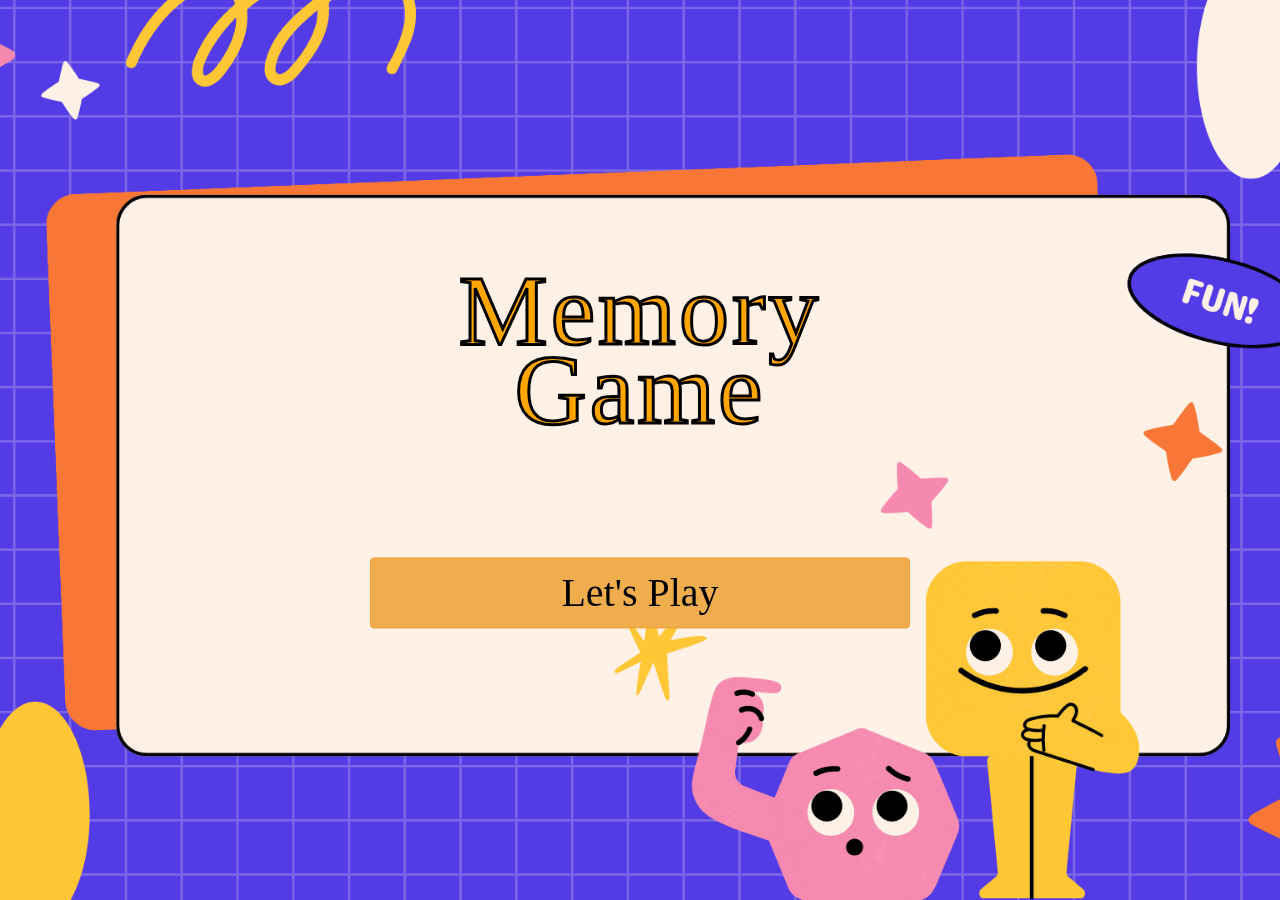
<file: index.html>
<!DOCTYPE html>
<html>
    <head>
        <meta charset = "utf-8" />
        <title> Memory Game </title>
        <link rel = "icon" href ="brain.png" type = "image/icon"> 
       </head>
        <link rel="stylesheet" href="https://maxcdn.bootstrapcdn.com/bootstrap/3.4.1/css/bootstrap.min.css">
        <style>
            *{ margin:0; padding: 0; }
            /* html{ height: 100%; width:100%;} */
            body{ 
                height: 100vh; width:100vw;
                background-image: url(1.png);
                background-position: center center;
                -webkit-background-size: cover;
                background-size: cover; 
                background-repeat: no-repeat;
                position: relative;
               }
            .banner-text{
			left: 50%;
			position: fixed;
			text-align: center;
			top: 50%;
			transform: translate(-50%, -50%);
		}
		.banner-text h2{
			font-family: shrikhand;
			font-size: 100px;
			letter-spacing: 3px;
			color: orange;
			margin: 0;
			-webkit-text-stroke: 3px #000;
			line-height: 79px;
		}
		.banner-text button{
            width:60vmin;
			font-size: 40px;
			margin: 0;
            margin-top:20%;
			font-family: Courgette;
			color: #000;
		}
        a{
            text-decoration: none;
            color: #000;
        }
        a:hover{ text-decoration: none; color: #fff;}
        </style>
        
    <body>
        <div id="container">
            <div class="banner-text">
                <h2>Memory Game </h2>
                <button class="btn btn-warning"><a href="game.html"> Let's Play </a> </button>
            </div>
        </div>


    </body>
</html>
</file>
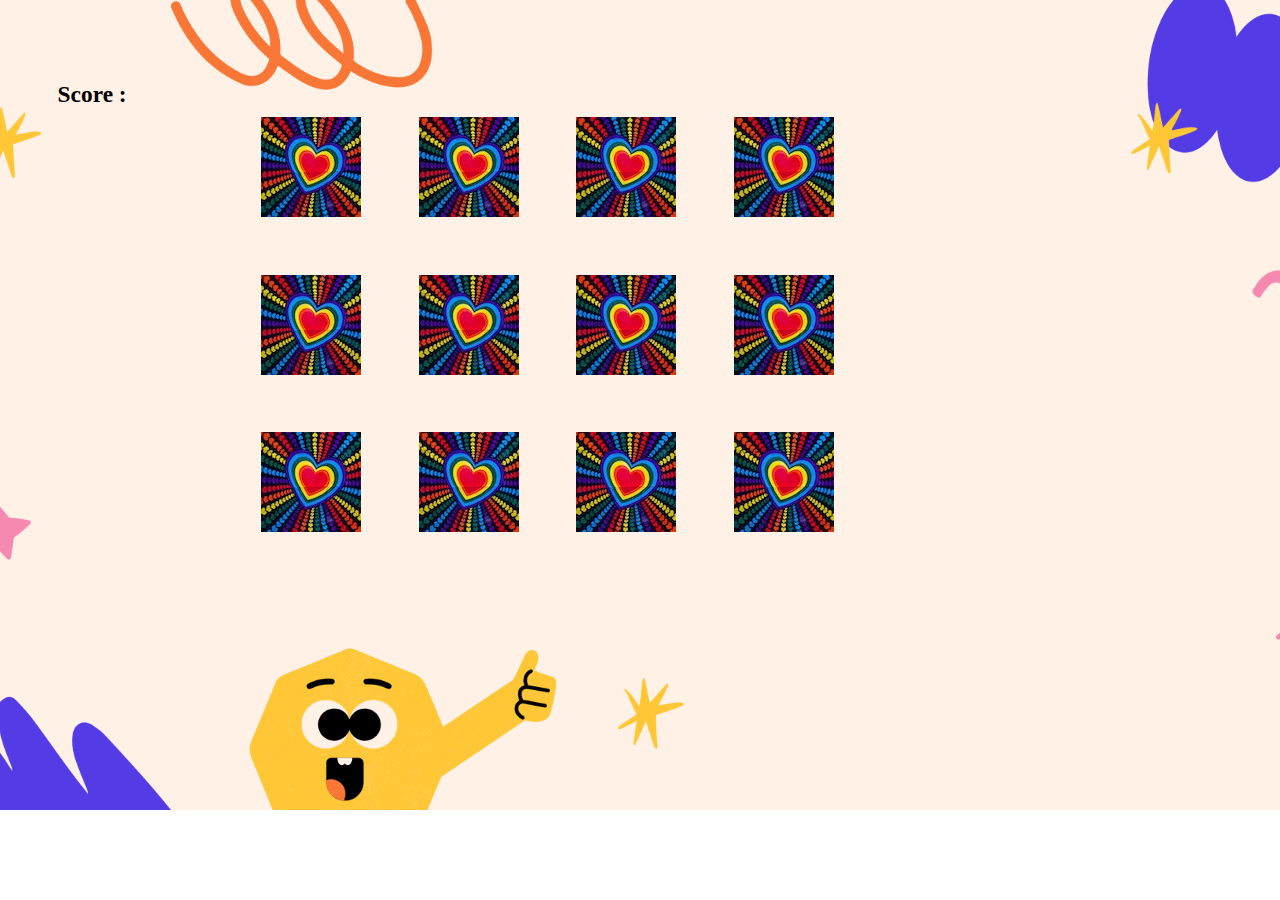
<file: game.html>
<!DOCTYPE html>
<html>
<head>
	<title>Memory Game</title>
	<link rel = "icon" href ="brain.png" type = "image/icon"> 
	<link rel="stylesheet" type="text/css" href="style.css"/>
</head>
<body>
		<div class="score">
			<h3>Score : <span id="result" style="color:orangered;"></span></h3>
		</div>
	<div class="container">

		<div id="grid"></div>

			<div class="popup" id="popup-1">
				<div class="overlay"></div>
				<div class="content">
					<div class="close-btn" onclick="popup()">&times;</div>
						<h1>Congrats! </h1>
						<img src="1.gif" height="230" width="400" class="gif">
						<p></p>
						<button class="btnTryAgain"> <a href="game.html">Try Again</a></button>
				</div>
			</div>
		
	</div>
	<script>
	 	 function popup(){
        document.getElementById("popup-1").classList.toggle("active");
      }
	  </script>
	  <script src="app.js"></script>
</body>
</html>
</file>
<file: style.css>
*{
    margin:0;
    padding: 0;
}

body{ 
	height: 90vh; width:90vw;
	background-image: url(2.png);
	background-position: center center;
	-webkit-background-size: cover;
	background-size: cover; 
	background-repeat: no-repeat;
	position: relative;
	overflow: hidden;
   }
.score{
	position: relative;
	top: 10%;
	left: 5%;
	font-size: 20px;
}
.container{
	display:flex;
	justify-content: center;
	position: relative;
	top:50%;
	left: 50%;
	transform: translate(-50%,-50%);
}
#grid{
	width:70vmin;
	height:70vmin;
	display: grid;
	grid-template-columns:repeat(4,1fr);
	grid-template-rows: repeat(4,1fr);
	grid-gap:none;
}

.popup .overlay{
    position:fixed;
    top:-200px;
    left:0px;
    width:100vw;
    height:120vh;
    background:rgba(0,0,0,0.7);
    z-index: 1;
    display:none;
}
.popup .content {
    position:absolute;
    top:50%;
    left:50%;
    transform:translate(-50%, -50%) scale(0);
    background: #fff;
    width: 100vmin;
    height: 70vmin;
    z-index:2;
    text-align: center;
    padding:20px;
    box-sizing:border-box;
}
.popup .close-btn{
    position:absolute;
    right:20px;
    top:20px;
    width:30px;
    height:30px;
    background: orange;
    color:#000;
    font-size: 25px;
    font-weight:600;
    line-height:30px;
    text-align:center;
    border-radius:50%;
    cursor: pointer;
}
.popup.active .overlay{
    display: block;
}
.popup.active .content{
    transition:all 300ms ease-in-out;
    transform:translate(-50%, -50%) scale(1);
}
gif{
    position: relative;
    top: -10%;
}
.content h1 {
    font-family: shrikhand;
    font-size: 70px;
    letter-spacing: 3px;
    color: yellow;
    margin: 0;
    -webkit-text-stroke: 2px orangered;
    line-height: 79px;
}
.btnTryAgain{
    width:60vmin;
    font-size: 40px;
    margin: 0;
    /*margin-top:30%;*/
    font-family: Courgette;
    color: #000;
    background-color: orange;
    border-radius: 20px;
}
.content a{
    text-decoration: none;
    color: #000;
}
.content a:hover{ 
    text-decoration: none; 
    color:yellow; 
}
</file>
